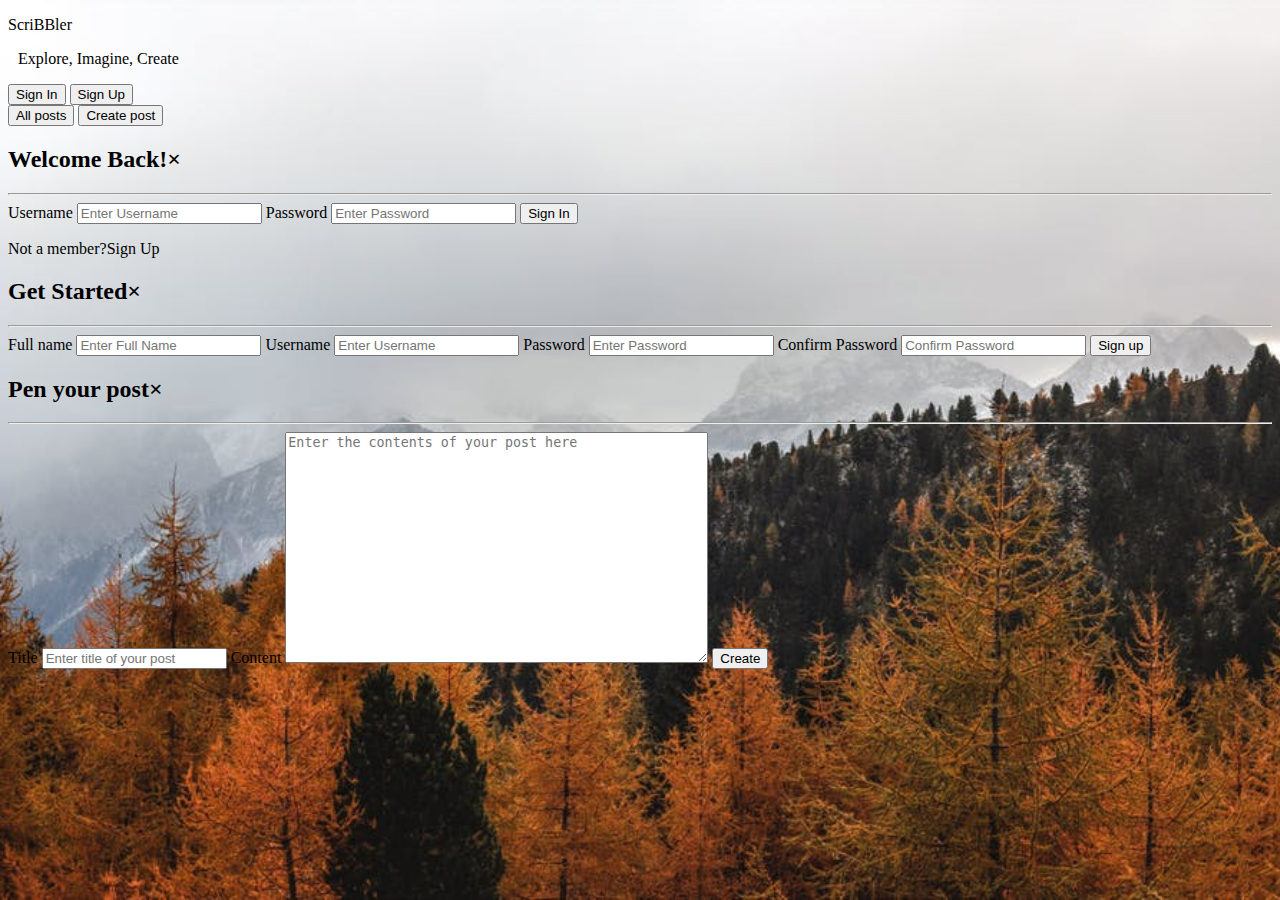
<file: index.html>
<!DOCTYPE html>
<html>

<head>
    <title>ScriBBler</title>
    <meta name="viewport" content="width=device-width, initial-scale=1">
    <!-- TODO: Include Font Awesome file here -->
    <link rel="stylesheet" href="https://cdnjs.cloudflare.com/ajax/libs/font-awesome/4.7.0/css/font-awesome.min.css">
    <!-- include css for index.html -->
    <link href="./styles/common.css" rel="stylesheet">
    <link href="./styles/index.css" rel="stylesheet">
    <!-- TODO: Include Google Fonts file here -->
    <link href="https://fonts.googleapis.com/css?family=Montez&display=swap" rel="stylesheet">

</head>

<body>
<!-- Insert code for Sign Up, Sign In button here. Add code for "ScriBBler" heading and the sub-heading -->
<header>
    <div id="main-container-div">
        <div class="header">
            <div class="title-container">
                <p class="title">ScriBBler</p>
                <p class="sub-title">Explore, Imagine, Create</p>
            </div>
            <div class="login-buttons-container">
                <!-- signup and signin button -->
                <button onclick="showSignInModal()" class="blue-button" type="button">Sign In</button>
                <button onclick="showSignUpModal()" class="blue-button" type="button">Sign Up</button>
            </div>
        </div>
    </div>
</header>
<div class="postButtons">
    <!-- all Posts & Create Post button -->
    <button onclick="navigateToBlogList()" class="yellow-button" type="button">All posts</button>
    <button onclick="showCreatePost()" class="yellow-button" type="button">Create post</button>
</div>
</div>

<div>
    <!-- Insert code for Sign In model here -->
    <div class="modal" id="signin-modal">
        <div class="modal-content">

            <div class="modal-head">

                <h2 class="modal-title">Welcome Back!<span onclick="hideSignInModal()" id="close"
                                                           class="close">&times;</span></h2>
            </div>
            <hr>
            <form>
                <label for="username" class="label-text">Username</label>
                <input type="text" id="username" placeholder="Enter Username" required>
                <label for="password" class="label-text">Password</label>
                <input type="password" id="password" placeholder="Enter Password" required>
                <button type="submit" onclick="signin(username, password)" class="signin-btn">Sign In</button>
            </form>

            <p class=bottom-banner>Not a member?<span onclick="hideSignInModal();showSignUpModal()"
                                                      class=signup>Sign Up</span></p>
        </div>
    </div>

</div>

<!-- Insert code for Sign Up modal here -->
<div>
    <div class="modal" id="signup-modal">
        <div class="modal-content">

            <div class="modal-head">
                <h2 class="modal-title">Get Started<span onclick="hideSignUpModal()" id="close"
                                                         class="close">&times;</span></h2>
            </div>
            <hr>
            <form>
                <label for="fullname" class="label-text">Full name</label>
                <input type="text" id="fullname" placeholder="Enter Full Name" required>
                <label for="username" class="label-text">Username</label>
                <input type="text" id="username" placeholder="Enter Username" required>
                <label for="password" class="label-text">Password</label>
                <input type="password" id="password" placeholder="Enter Password" required>
                <label for="confirmpassword" class="label-text">Confirm Password</label>
                <input type="password" id="confirm_password" placeholder="Confirm Password" required>
                <button type="submit" onclick="signup(firstName,lastName, email, password, mobile)" class="signin-btn">
                    Sign up
                </button>
            </form>
        </div>
    </div>
</div>

<div>
    <!-- Insert code for Create Post modal here -->
    <div class="modal" id="create-post-modal">

        <div class="post-modal-content">
            <div class="modal-head">
                <h2 class="modal-title">Pen your post<span onclick="hideCreatePostModal()" id="close" class="close">&times;</span>
                </h2>
            </div>
            <hr>
            <form id=create-post-form>
                <label for="tile" class="label-text">Title</label>
                <input type="text" id="title" placeholder="Enter title of your post" required>
                <label for="content" class="label-text">Content</label>
                <textarea cols="50" rows="15" name="post-details" form="create-post-form"
                          placeholder="Enter the contents of your post here"></textarea>
                <button type="submit" onclick="createPost()" class="create-btn">Create</button>
            </form>
        </div>
    </div>
</div>

<!-- Place all Javascript for header in this file -->
<script src="./scripts/index.js"></script>
<script src="./scripts/common.js"></script>


</body>

</html>
</file>
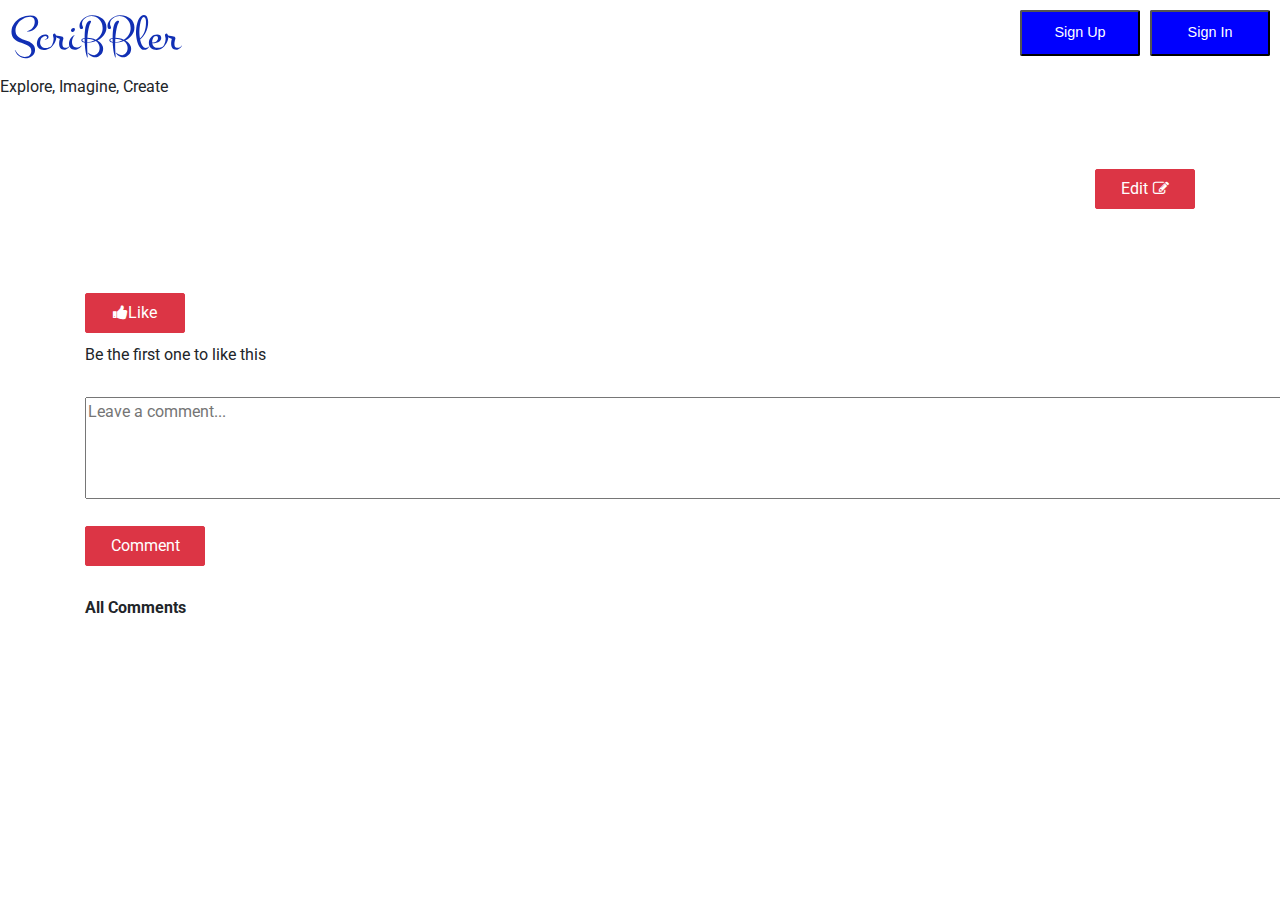
<file: html/post.html>
<!DOCTYPE html>
<html>

<head>
    <!-- TODO: Include Font Awesome file here -->
    <link rel="stylesheet" href="https://maxcdn.bootstrapcdn.com/bootstrap/4.0.0/css/bootstrap.min.css"
          integrity="sha384-Gn5384xqQ1aoWXA+058RXPxPg6fy4IWvTNh0E263XmFcJlSAwiGgFAW/dAiS6JXm" crossorigin="anonymous">
    <!-- TODO: Include Google Fonts file here -->
    <link href="https://fonts.googleapis.com/css?family=Montez|Roboto|Ubuntu+Mono&display=swap" rel="stylesheet">
    <link rel="stylesheet" type="text/css" href="../styles/common.css"/>
    <link rel="stylesheet" type="text/css" href="../styles/post.css"/>
    <link rel="stylesheet" href="https://cdnjs.cloudflare.com/ajax/libs/font-awesome/4.7.0/css/font-awesome.min.css">

</head>

<body style=" background-color: white;">
<div class="header">
    <div class="bg-signin">
        <button type="button" class="signinupbutton" data-toggle="modal" data-target="#exampleModal"
                id="sign-in-button">
            Sign In
        </button>

        <button type="button" class="signinupbutton" data-toggle="modal" data-target="#exampleModalSignUp"
                id="sign-up-button">
            Sign Up
        </button>
    </div>

    <a id="pageTitle" class="logo-title">ScriBBler</a>
    <p class="sub-heading">Explore, Imagine, Create</p>
    <!-- Modal -->
    <div class="modal fade" id="exampleModal" tabindex="-1" role="dialog" aria-labelledby="exampleModalLabel"
         aria-hidden="true">
        <div class="modal-dialog" role="document">
            <div class="modal-content">
                <div class="modal-header">
                    <h4 class="modal-title" id="exampleModalLabel"
                        style="color:grey;font-family: 'Roboto', sans-serif;font-size: larger;">Welcome Back !</h4>
                    <button type="button" class="close" data-dismiss="modal" aria-label="Close">
                        <span aria-hidden="true">&times;</span>
                    </button>
                </div>
                <div class="modal-body">
                    <form>
                        <div class="form-group">
                            <label for="exampleInputUsername">Username</label>
                            <input type="text" class="form-control" id="exampleInputUsername"
                                   aria-describedby="usernameHelp" placeholder="Enter your username"
                                   style="background-color :#DCDCDC ;" required>
                        </div>
                        <div class="form-group">
                            <label for="exampleInputPassword1">Password</label>
                            <input type="password" class="form-control" id="exampleInputPassword1"
                                   placeholder="Enter your password" style="background-color :#DCDCDC ;" required>
                        </div>
                        <div class="modal-signin-container">
                            <button type="submit" class="btn btn-success btn-block">Sign In</button>
                        </div>
                        <div class="modal-footer border-top-0 d-flex justify-content-center">
                            Not a member ? <a data-target="#exampleModalSignUp" data-dismiss="modal"
                                              data-toggle="modal" href="#signup-form"> Sign Up</a>
                        </div>
                    </form>
                </div>
            </div>
        </div>
    </div>
    <!-- Modal -->
    <div class="modal fade" id="exampleModalSignUp" tabindex="-1" role="dialog" aria-labelledby="exampleModalLabel"
         aria-hidden="true">
        <div class="modal-dialog" role="document">
            <div class="modal-content">
                <div class="modal-header">
                    <h4 class="modal-title" id="exampleModalLabel"
                        style="color:grey;font-family: 'Roboto', sans-serif;font-size: larger;">Get Started</h4>
                    <button type="button" class="close" data-dismiss="modal" aria-label="Close">
                        <span aria-hidden="true">&times;</span>
                    </button>
                </div>
                <div class="modal-body">
                    <form>

                        <div class="form-group">
                            <label for="name">Name</label>
                            <input type="text" class="form-control" id="name" placeholder="Enter your name"
                                   style="background-color : 	#DCDCDC ;" required>

                        </div>
                        <div class="form-group">
                            <label for="exampleInputUsername1">Username</label>
                            <input type="text" class="form-control" id="exampleInputUsername1"
                                   aria-describedby="emailHelp" placeholder="Enter your username"
                                   style="background-color :#DCDCDC ;" required>
                        </div>
                        <div class="form-group">
                            <label for="exampleInputPassword1">Password</label>
                            <input type="password" class="form-control" id="exampleInputPassword1"
                                   placeholder="Enter your password" style="background-color :#DCDCDC ;" required>
                        </div>
                        <div class="form-group">
                            <label for="exampleInputPassword1">Confirm Password</label>
                            <input type="password" class="form-control" id="exampleInputPassword2"
                                   placeholder="Re-enter your Password" style="background-color :#DCDCDC ;" required>
                        </div>

                        <div class="modal-signin-container">
                            <button type="submit" class="btn btn-success btn-block">Sign Up</button>
                        </div>
                    </form>
                </div>
            </div>
        </div>
    </div>
</div>

<div class="post container">
    <div class="heading-content" id="edit-heading" contenteditable="true"></div>
    <div class="author">
        <div class="author-name"></div>
        <div>
            <button id="edit-button" type="button" class="btn btn-danger" onclick="onEdit()">Edit<i
                    class="fa fa-edit" style="padding-left: 5px;"></i></button>
        </div>
    </div>


    <div class="post-content" id="edit-contenttext" contenteditable="true">
    </div>

    <button id="like-button" type="button" class="btn btn-danger" onclick="countLikes()"><i
            class="fa fa-thumbs-up"></i><span id="likeButton">Like</span></button>
    <div id="showCount">Be the first one to like this</div>

    <textarea id="comment" rows="4" cols="135" placeholder="Leave a comment..." name="comment"></textarea>
    <div>
        <button id="comment-button" type="button" class="btn btn-danger"
                onclick="addComment(comment)">Comment
        </button>
    </div>
    <div id="allCommentsHeading">All Comments</div>
    <div class="comment-container">
        <div id="comments">
        </div>
    </div>

</div>


<script src="https://code.jquery.com/jquery-3.4.1.slim.min.js"
        integrity="sha384-J6qa4849blE2+poT4WnyKhv5vZF5SrPo0iEjwBvKU7imGFAV0wwj1yYfoRSJoZ+n"
        crossorigin="anonymous"></script>
<script src="https://cdn.jsdelivr.net/npm/popper.js@1.16.0/dist/umd/popper.min.js"
        integrity="sha384-Q6E9RHvbIyZFJoft+2mJbHaEWldlvI9IOYy5n3zV9zzTtmI3UksdQRVvoxMfooAo"
        crossorigin="anonymous"></script>
<script src="https://stackpath.bootstrapcdn.com/bootstrap/4.4.1/js/bootstrap.min.js"
        integrity="sha384-wfSDF2E50Y2D1uUdj0O3uMBJnjuUD4Ih7YwaYd1iqfktj0Uod8GCExl3Og8ifwB6"
        crossorigin="anonymous"></script>

<script src=../scripts/post.js></script>
</body>
</html>
</file>
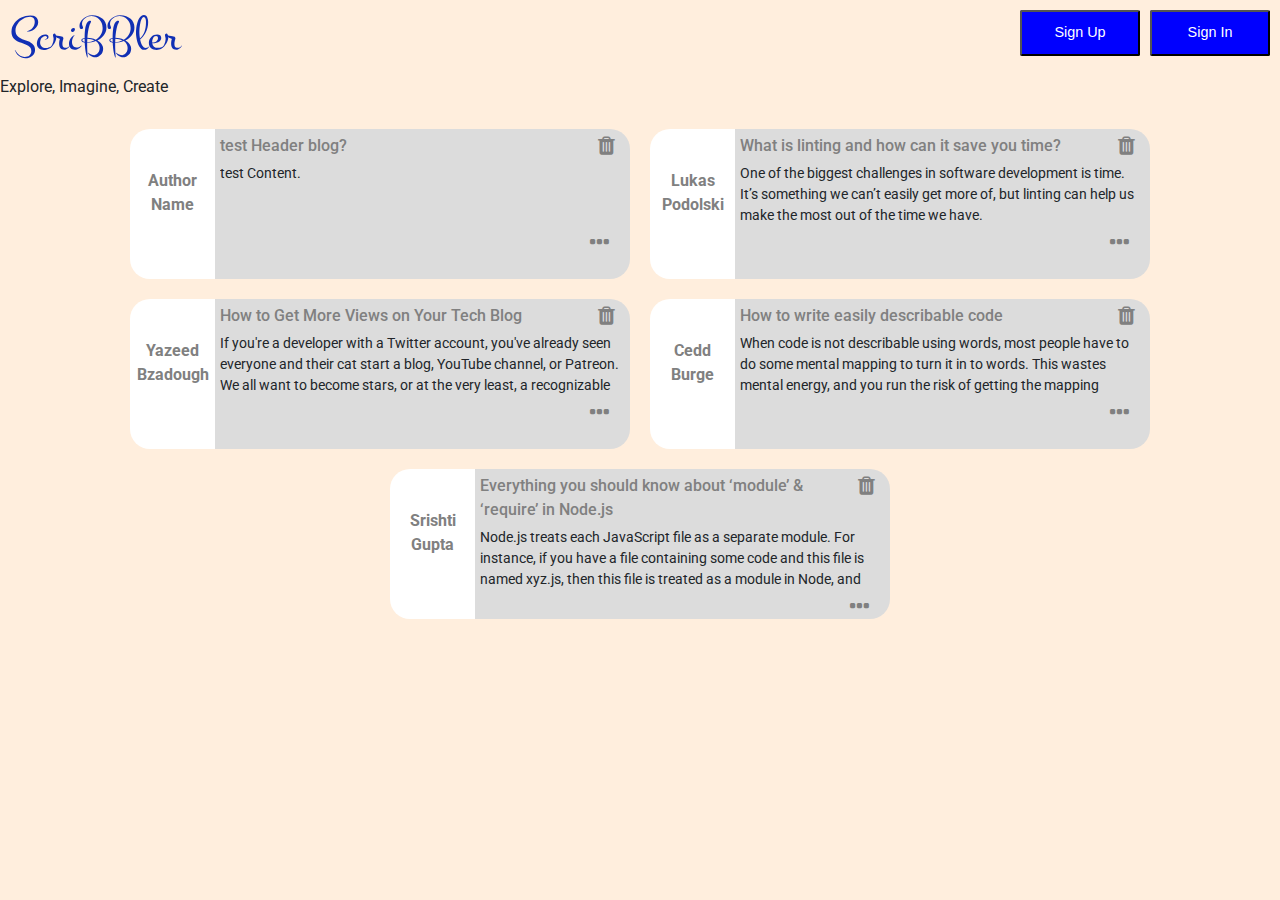
<file: html/postslist.html>
<!DOCTYPE html>
<html>

<head>
    <!-- TODO: Include Font Awesome file here -->
    <!-- TODO: Include Google Fonts file here -->
    <link rel="stylesheet" href="https://maxcdn.bootstrapcdn.com/bootstrap/4.0.0/css/bootstrap.min.css"
          integrity="sha384-Gn5384xqQ1aoWXA+058RXPxPg6fy4IWvTNh0E263XmFcJlSAwiGgFAW/dAiS6JXm" crossorigin="anonymous">
    <link href="https://fonts.googleapis.com/css?family=Montez|Roboto|Ubuntu+Mono&display=swap" rel="stylesheet">
    <link rel="stylesheet" href="http://maxcdn.bootstrapcdn.com/font-awesome/4.4.0/css/font-awesome.min.css"
          type="text/css" media="screen"/>
    <link rel="stylesheet" type="text/css" href="../styles/common.css"/>
    <link rel="stylesheet" type="text/css" href="../styles/postslist.css"/>

</head>

<body style=" background-color: #ffeedd;">
<!-- TODO: Include code for header here -->
<div class="header">
    <div class="bg-signin">
        <button type="button" class="signinupbutton" data-toggle="modal" data-target="#exampleModal"
                id="sign-in-button">
            Sign In
        </button>

        <button type="button" class="signinupbutton" data-toggle="modal" data-target="#exampleModalSignUp"
                id="sign-up-button">
            Sign Up
        </button>
    </div>

    <a id="pageTitle" class="logo-title">ScriBBler</a>
    <p class="sub-heading">Explore, Imagine, Create</p>
    <!-- Modal -->
    <div class="modal fade" id="exampleModal" tabindex="-1" role="dialog" aria-labelledby="exampleModalLabel"
         aria-hidden="true">
        <div class="modal-dialog" role="document">
            <div class="modal-content">
                <div class="modal-header">
                    <h4 class="modal-title" id="exampleModalLabel"
                        style="color:grey;font-family: 'Roboto', sans-serif;font-size: larger;">Welcome Back !</h4>
                    <button type="button" class="close" data-dismiss="modal" aria-label="Close">
                        <span aria-hidden="true">&times;</span>
                    </button>
                </div>
                <div class="modal-body">
                    <form>
                        <div class="form-group">
                            <label for="exampleInputUsername">Username</label>
                            <input type="text" class="form-control" id="exampleInputUsername"
                                   aria-describedby="usernameHelp" placeholder="Enter your username"
                                   style="background-color :#DCDCDC ;" required>
                        </div>
                        <div class="form-group">
                            <label for="exampleInputPassword1">Password</label>
                            <input type="password" class="form-control" id="exampleInputPassword1"
                                   placeholder="Enter your password" style="background-color :#DCDCDC ;" required>
                        </div>
                        <div class="modal-signin-container">
                            <button type="submit" class="btn btn-success btn-block">Sign In</button>
                        </div>
                        <div class="modal-footer border-top-0 d-flex justify-content-center">
                            Not a member ? <a data-target="#exampleModalSignUp" data-dismiss="modal"
                                              data-toggle="modal" href="#signup-form"> Sign Up</a>
                        </div>
                    </form>
                </div>
            </div>
        </div>
    </div>
    <!-- Modal -->
    <div class="modal fade" id="exampleModalSignUp" tabindex="-1" role="dialog" aria-labelledby="exampleModalLabel"
         aria-hidden="true">
        <div class="modal-dialog" role="document">
            <div class="modal-content">
                <div class="modal-header">
                    <h4 class="modal-title" id="exampleModalLabel"
                        style="color:grey;font-family: 'Roboto', sans-serif;font-size: larger;">Get Started</h4>
                    <button type="button" class="close" data-dismiss="modal" aria-label="Close">
                        <span aria-hidden="true">&times;</span>
                    </button>
                </div>
                <div class="modal-body">
                    <form>

                        <div class="form-group">
                            <label for="name">Name</label>
                            <input type="text" class="form-control" id="name" placeholder="Enter your name"
                                   style="background-color : 	#DCDCDC ;" required>

                        </div>
                        <div class="form-group">
                            <label for="exampleInputUsername1">Username</label>
                            <input type="text" class="form-control" id="exampleInputUsername1"
                                   aria-describedby="emailHelp" placeholder="Enter your username"
                                   style="background-color :#DCDCDC ;" required>
                        </div>
                        <div class="form-group">
                            <label for="exampleInputPassword1">Password</label>
                            <input type="password" class="form-control" id="exampleInputPassword1"
                                   placeholder="Enter your password" style="background-color :#DCDCDC ;" required>
                        </div>
                        <div class="form-group">
                            <label for="exampleInputPassword1">Confirm Password</label>
                            <input type="password" class="form-control" id="exampleInputPassword2"
                                   placeholder="Re-enter your Password" style="background-color :#DCDCDC ;" required>
                        </div>

                        <div class="modal-signin-container">
                            <button type="submit" class="btn btn-success btn-block">Sign Up</button>
                        </div>

                    </form>
                </div>
            </div>
        </div>
    </div>
</div>

<!-- ATTENTION: The HTML code for the list of posts has been given to you. You can feel free to add/delete/modify this code. You need to write the proper CSS and JavaScript code corresponding to this page so that the result looks like the screenshots given to you in the Project Statement. -->

<!-- list of all posts starts here -->

<div class="container">

    <!-- post 1 starts here -->


    <div class="card-new" id="card1">

        <div class="side-square-wrapper">
            <span class="side-square-wrapper-content" id="author1"> Author Name</span>

        </div>
        <div class="custom-card-body">
            <div>
                <div class="card-body-heading">
                        <span class="card-body-heading-content" id="heading1">test Header
                            blog?</span>
                    <span class="trash-button" data-toggle="modal" data-target="#modalConfirmYesNo1">
                            <i class="fa fa-trash fa-lg"></i>
                        </span>
                </div>

            </div>
            <div class="post-text" id="content1">test Content.</div>

            <span class="ellipsis" onclick="navigateToPost(author1,heading1,content1)">

                    <i style="font-size:24px" class="fa">&#xf141;</i>
                </span>

        </div>
        <!--- Delete card modal-->
        <div id="modalConfirmYesNo1" class="modal fade">
            <div class="modal-dialog " style="height: 15px; width:350px;">
                <div class="modal-content">
                    <div class="modal-header">
                        <h4 id="lblTitleConfirmYesNo" class="modal-title" style="font-size: 15px;">
                            Are you sure you want to delete this post?</h4>

                    </div>

                    <div class="modal-footer">
                        <button id="btnYesConfirm" type="button" class="btn btn-success"
                                style="margin-right: 200px;" data-dismiss="modal"
                                onclick="removeCard('card1')">Yes
                        </button>
                        <button id="btnNoConfirmYesNo" type="button" class="btn btn-danger"
                                data-dismiss="modal">No
                        </button>
                    </div>
                </div>
            </div>
        </div>

    </div>

    <!-- post 1 ends here -->

    <!-- post 2 starts here -->

    <div class="card-new" id="card2">

        <div class="side-square-wrapper">
            <span class="side-square-wrapper-content" id="author2"> Lukas Podolski</span>
        </div>
        <div class="custom-card-body">
            <div>
                <div class="card-body-heading">
                        <span class="card-body-heading-content" id="heading2">What is linting and how can it save you
                            time?</span>
                    <span class="trash-button" data-toggle="modal" data-target="#modalConfirmYesNo2">
                            <i class="fa fa-trash fa-lg"></i>
                        </span>
                </div>

            </div>
            <div class="post-text" id="content2">One of the biggest challenges in software development is time.
                It’s something we can’t easily get more of, but linting can help us make the most out
                of the time we have.
            </div>


            <span class="ellipsis" onclick="navigateToPost(author2,heading2,content2)">
                    <i style="font-size:24px" class="fa">&#xf141;</i>
                </span>

        </div>
        <!--- Delete card modal-->
        <div id="modalConfirmYesNo2" class="modal fade">
            <div class="modal-dialog " style="height: 15px; width:350px;">
                <div class="modal-content">
                    <div class="modal-header">
                        <h4 id="lblTitleConfirmYesNo" class="modal-title" style="font-size: 15px;">
                            Are you sure you want to delete this post?</h4>

                    </div>

                    <div class="modal-footer">
                        <button id="btnYesConfirm" type="button" class="btn btn-success"
                                style="margin-right: 200px;" data-dismiss="modal"
                                onclick="removeCard('card2')">Yes
                        </button>
                        <button id="btnNoConfirmYesNo" type="button" class="btn btn-danger"
                                data-dismiss="modal">No
                        </button>
                    </div>
                </div>
            </div>
        </div>

    </div>

    <!-- post 2 ends here -->

    <!-- post 3 starts here -->


    <div class="card-new" id="card3">

        <div class="side-square-wrapper">
                <span class="side-square-wrapper-content" id="author3">
                    Yazeed Bzadough
                </span>
        </div>
        <div class="custom-card-body">
            <div>
                <div class="card-body-heading">
                        <span class="card-body-heading-content" id="heading3">How to Get More Views on Your Tech
                            Blog</span>
                    <span class="trash-button" data-toggle="modal" data-target="#modalConfirmYesNo3">
                            <i class="fa fa-trash fa-lg"></i>
                        </span>
                </div>

            </div>
            <div class="post-text" id="content3">If you're a developer with a Twitter account,
                you've already seen everyone and their cat start a blog, YouTube channel, or Patreon.
                We all want to become stars, or at the very least, a recognizable name in the industry.
            </div>

            <span class="ellipsis" onclick="navigateToPost(author3,heading3,content3)">
                    <i style="font-size:24px" class="fa">&#xf141;</i>
                </span>

        </div>
        <!--- Delete card modal-->
        <div id="modalConfirmYesNo3" class="modal fade">
            <div class="modal-dialog " style="height: 15px; width:350px;">
                <div class="modal-content">
                    <div class="modal-header">
                        <h4 id="lblTitleConfirmYesNo" class="modal-title" style="font-size: 15px;">
                            Are you sure you want to delete this post?</h4>

                    </div>

                    <div class="modal-footer">
                        <button id="btnYesConfirm" type="button" class="btn btn-success"
                                style="margin-right: 200px;" data-dismiss="modal"
                                onclick="removeCard('card3')">Yes
                        </button>
                        <button id="btnNoConfirmYesNo" type="button" class="btn btn-danger"
                                data-dismiss="modal">No
                        </button>
                    </div>
                </div>
            </div>
        </div>


    </div>

    <!-- post 3 ends here -->
    <!-- post 4 starts here -->


    <div class="card-new" id="card4">

        <div class="side-square-wrapper">
                <span class="side-square-wrapper-content" id="author4">
                    Cedd Burge
                </span>
        </div>
        <div class="custom-card-body">
            <div>
                <div class="card-body-heading">
                        <span class="card-body-heading-content" id="heading4">How to write easily describable
                            code</span>
                    <span class="trash-button" data-toggle="modal" data-target="#modalConfirmYesNo4">
                            <i class="fa fa-trash fa-lg"></i>
                        </span>
                </div>

            </div>
            <div class="post-text" id="content4">When code is not describable using words, most people have to do
                some mental mapping to turn it in to words. This wastes mental energy, and you run the risk of
                getting the mapping wrong. Different people will map to different words, which
                leads to confusion when discussing the code.
            </div>

            <div class="ellipsis" onclick="navigateToPost(author4,heading4,content4)">
                <i style="font-size:24px" class="fa">&#xf141;</i>
            </div>

        </div>
        <!--- Delete card modal-->
        <div id="modalConfirmYesNo4" class="modal fade">
            <div class="modal-dialog " style="height: 15px; width:350px;">
                <div class="modal-content">
                    <div class="modal-header">
                        <h4 id="lblTitleConfirmYesNo" class="modal-title" style="font-size: 15px;">Are you sure you
                            want to delete this post?</h4>


                    </div>

                    <div class="modal-footer">
                        <button id="btnYesConfirm" type="button" class="btn btn-success"
                                style="margin-right: 200px;" data-dismiss="modal"
                                onclick="removeCard('card4')">Yes
                        </button>
                        <button id="btnNoConfirmYesNo" type="button" class="btn btn-danger"
                                data-dismiss="modal">No
                        </button>
                    </div>
                </div>
            </div>
        </div>

    </div>

    <!-- post 4 ends here -->
    <!-- post 5 starts here -->


    <div class="card-new" id="card5">

        <div class="side-square-wrapper">
                <span class="side-square-wrapper-content" id="author5">
                    Srishti Gupta
                </span>
        </div>
        <div class="custom-card-body">
            <div>
                <div class="card-body-heading">
                        <span class="card-body-heading-content" id="heading5">Everything you should know about
                            ‘module’ & ‘require’ in Node.js</span>
                    <span class="trash-button" data-toggle="modal" data-target="#modalConfirmYesNo5">
                            <i class="fa fa-trash fa-lg"></i>
                        </span>
                </div>

            </div>
            <div class="post-text" id="content5">Node.js treats each JavaScript file as a separate module. For
                instance, if you have a file containing some code and this file is named xyz.js, then this file is
                treated as a module in Node, and you can say that you’ve created a module
                named xyz.
            </div>

            <span class="ellipsis" onclick="navigateToPost(author5,heading5,content5)">
                    <i style="font-size:24px" class="fa">&#xf141;</i>
                </span>

        </div>
        <!--- Delete card modal-->
        <div id="modalConfirmYesNo5" class="modal fade">
            <div class="modal-dialog " style="height: 15px; width:350px;">
                <div class="modal-content">
                    <div class="modal-header">
                        <h4 id="lblTitleConfirmYesNo" class="modal-title" style="font-size: 15px;">Are you sure you
                            want to delete this post?</h4>


                    </div>

                    <div class="modal-footer">
                        <button id="btnYesConfirm" type="button" class="btn btn-success"
                                style="margin-right: 200px;" data-dismiss="modal"
                                onclick="removeCard('card5')">Yes
                        </button>
                        <button id="btnNoConfirmYesNo" type="button" class="btn btn-danger"
                                data-dismiss="modal">No
                        </button>
                    </div>
                </div>
            </div>
        </div>


    </div>

    <!-- post 5 ends here -->


</div>
<!-- list of all posts ends here -->
<script src="https://code.jquery.com/jquery-3.4.1.slim.min.js"
        integrity="sha384-J6qa4849blE2+poT4WnyKhv5vZF5SrPo0iEjwBvKU7imGFAV0wwj1yYfoRSJoZ+n"
        crossorigin="anonymous"></script>
<script src="https://cdn.jsdelivr.net/npm/popper.js@1.16.0/dist/umd/popper.min.js"
        integrity="sha384-Q6E9RHvbIyZFJoft+2mJbHaEWldlvI9IOYy5n3zV9zzTtmI3UksdQRVvoxMfooAo"
        crossorigin="anonymous"></script>
<script src="https://stackpath.bootstrapcdn.com/bootstrap/4.4.1/js/bootstrap.min.js"
        integrity="sha384-wfSDF2E50Y2D1uUdj0O3uMBJnjuUD4Ih7YwaYd1iqfktj0Uod8GCExl3Og8ifwB6"
        crossorigin="anonymous"></script>

<script src="../scripts/postslist.js"></script>
</body>

</html>
</file>
<file: styles/common.css>
#pageTitle {
  font-family: 'Montez', cursive;
  font-size: 50px;
  color: #112fb4;
  margin: auto;
  text-decoration: none;
  margin: 10px 10px 0px 10px;
}

.sub-title {
  font-family: 'Ubuntu Mono';
  margin-left: 10px;
}

.modal-signin-container {
  border: 10px solid white;
}

.signinupbutton {
  width: 120px;
  padding: 10px;
  border-radius: 2px;
  cursor: pointer;
  font-weight: 500;
  font-size: 90%;
  background: #0000ff;
  color: #fff;
  float: right;

  margin: 10px 10px 0px 0px;
  font-family: Arial, Helvetica, sans-serif;
}
</file>
<file: styles/index.css>
body {
    background-image: url("../images/background.jpg");
    background-repeat: no-repeat;
    background-attachment: fixed;
    background-size: cover;
}

.bg-post {
    display: flex;
    height: 100vh;
    justify-content: center;
    align-items: center;
}

.postbutton {
    height: 50px;
    width: 160px;
    padding: 10px;
    border-radius: 2px;

    cursor: pointer;
    font-weight: 500;
    font-size: 100%;
    background: #DAB641;
    color: black;
    float: center;

    margin: 10px 10px 0px 0px;
    font-family: Arial, Helvetica, sans-serif;
}
</file>
<file: styles/post.css>
body {
    position: relative;
    bottom: 0;
}

.heading-content {
    text-align: center;
    font-size: 25px;
    font-weight: bolder;
}

.author {
    display: flex;
    flex-direction: row;
    margin-top: 10px;
}

.author-name {
    font-family: 'Courier New', Courier, monospace;
    font-weight: bold;
    font-size: 20px;
    width: 50%;
}

#comments {
    background-color: lightgrey;
    width: 100%;
    margin: 10px;
    padding: 10px;
}

.comment {
    background-color: white;
    margin: 10px;
    padding: 10px;
}

#edit-button {
    margin-left: 500px;
    float: right;
    height: 40px;
    width: 100px;
    padding: 5px;
    border-radius: 2px;
}

.post-content {
    word-wrap: break-word;
    margin-top: 20px;
}

#like-button {
    margin-top: 20px;
    margin-bottom: 10px;
    height: 40px;
    width: 100px;
    padding: 5px;
    border-radius: 2px;
}

#comment-button {
    margin-top: 20px;
    margin-bottom: 20px;
    height: 40px;
    width: 120px;
    padding: 5px;
    border-radius: 2px;
}

#showCount {
    margin-bottom: 30px;

}

#allCommentsHeading {
    font-weight: bolder;
    padding-top: 10px;
}

.comment-container {
    min-height: 0px;
    overflow: hidden;
}
</file>
<file: styles/postslist.css>
body {
    background-color: #ffeedd;
}

.container {
    padding-top: 4px;
    display: flex;
    flex-wrap: wrap;
    justify-content: center;
}

.card-new {
    border-radius: 25px;
    height: 150px;
    display: flex;
    flex-direction: row;
    border-radius: 30px;
    margin: 10px;
    width: 500px;
    transition: box-shadow .3s;

}

.card-new:hover {
    box-shadow: 0 0 5px 5px rgba(33, 33, 33, .2);
}

.side-square-wrapper {
    height: 150px;
    width: 17%;
    text-align: center;
    background-color: white;
    padding: 40px 4px;
    font-size: 16px;
    font-weight: bold;
    color: gray;
    border-top-left-radius: 20px;
    border-bottom-left-radius: 20px;
}

.custom-card-body {
    height: 150px;
    background-color: #DCDCDC;
    width: 83%;
    padding: 5px;
    font-size: 14px;
    border-top-right-radius: 20px;
    border-bottom-right-radius: 20px;
}

.card-body-heading {
    color: gray;
    font-size: 16px;
    font-weight: 500;
    display: flex;
    flex-direction: row;
    justify-content: space-between;
    padding-bottom: 5px;

}

.post-text {
    overflow: hidden;
    white-space: normal;

    height: 4.8em;
    text-overflow: -o-ellipsis-lastline;
}

.trash-button {
    float: right;
    padding-right: 10px;
    size: 10px;
    cursor: pointer;
}

.ellipsis {
    margin-left: 370px;
    color: grey;
    cursor: pointer;
    padding-right: 120px;
    margin-bottom: 4px;


}
</file>
